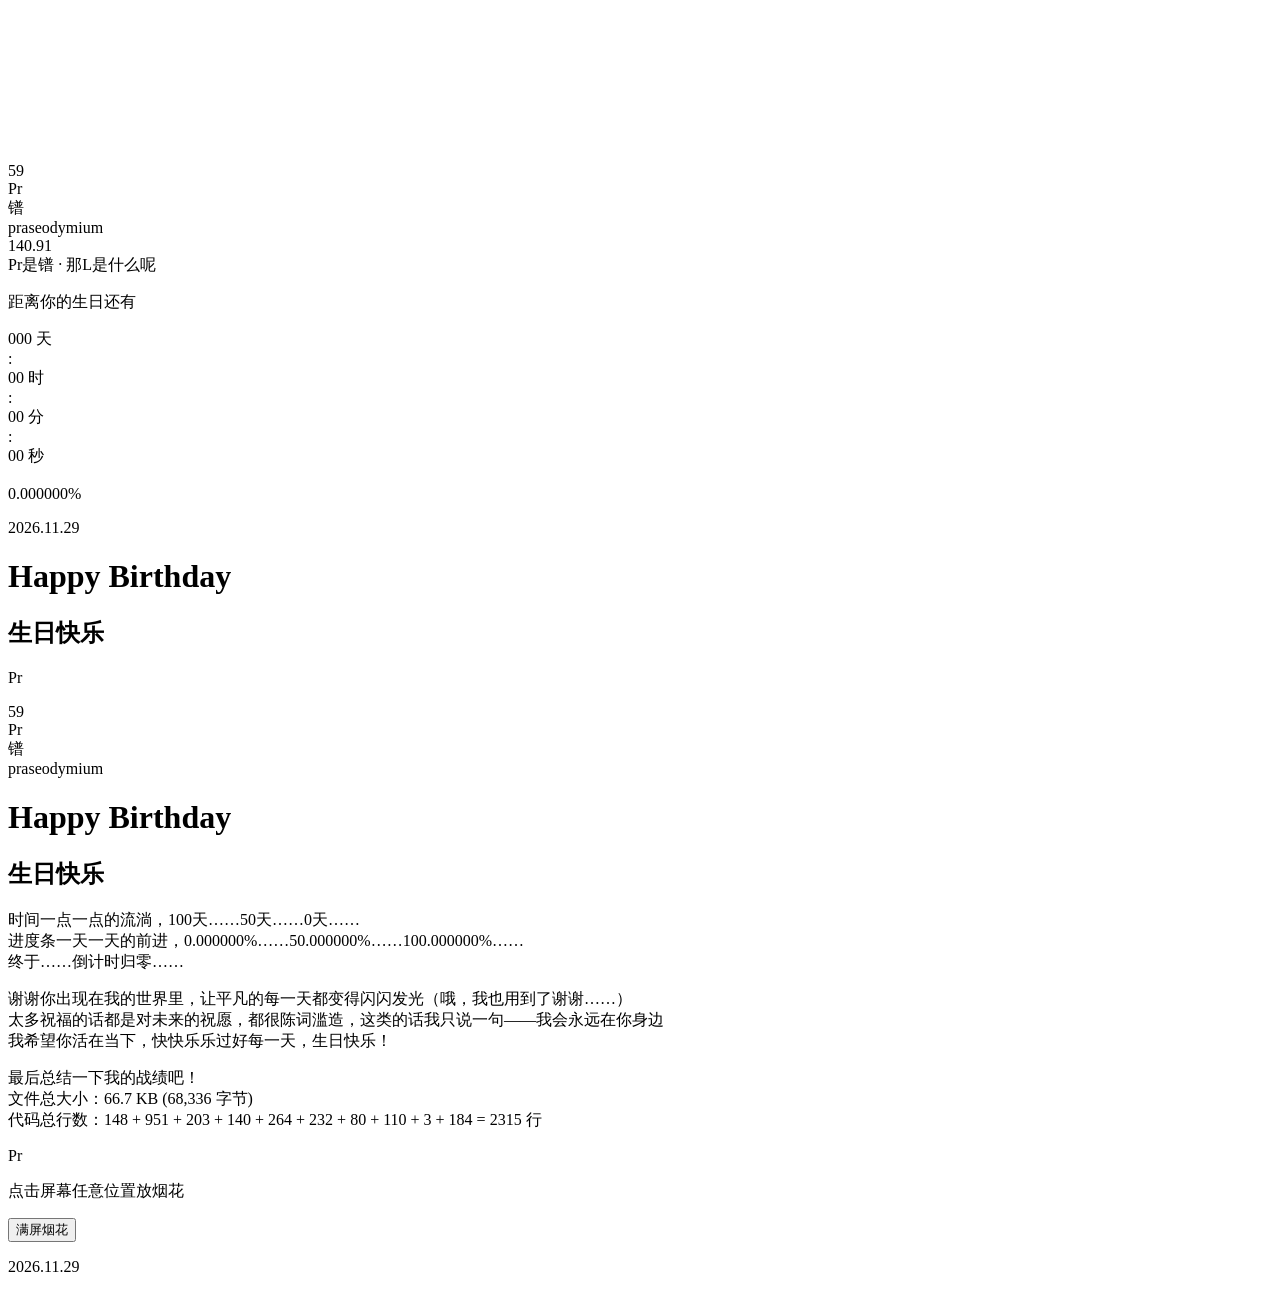
<file: index.html>
<!DOCTYPE html>
<html lang="zh-CN">
<head>
    <meta charset="UTF-8">
    <meta name="viewport" content="width=device-width, initial-scale=1.0, maximum-scale=1.0, user-scalable=no">
    <meta name="theme-color" content="#020d1a">
    <title>For You · 2026.11.29</title>
    <link rel="stylesheet" href="https://livefile.xesimg.com/programme/python_assets/a4398fdd798053fbd4258f93fb55d305.css">
    <!--<link rel="stylesheet" href="./css/style.css">-->
</head>
<body>
    <!-- 双 Canvas 分层 -->
    <canvas id="canvas-bg" aria-hidden="true"></canvas>
    <canvas id="canvas-fx" aria-hidden="true"></canvas>

    <!-- 星空层（由 stars.js 注入 box-shadow） -->
    <div class="stars-layer" aria-hidden="true">
        <div class="stars-small"></div>
        <div class="stars-medium"></div>
        <div class="stars-large"></div>
    </div>

    <!-- 星云亮度覆盖层（Phase 2 提亮用） -->
    <div class="nebula-overlay" aria-hidden="true"></div>

    <!-- ============ Phase 1: 倒计时 ============ -->
    <div id="phase-countdown" class="phase active" role="region" aria-label="生日倒计时">
        <div class="countdown-container">
            <div class="countdown-main">
                <!-- Pr 镨 元素卡片（周期表风格） -->
                <div class="element-card" aria-label="元素 镨 praseodymium">
                    <div class="element-number">59</div>
                    <div class="element-symbol">Pr</div>
                    <div class="element-cn">镨</div>
                    <div class="element-en">praseodymium</div>
                    <div class="element-weight">140.91</div>
                    <div class="element-hint">Pr是镨 · 那L是什么呢</div>
                </div>

                <div class="countdown-timer-wrap">
                    <p class="countdown-label">距离你的生日还有</p>
                    <div class="countdown-timer">
                        <div class="time-block">
                            <span id="cd-days" class="time-number">000</span>
                            <span class="time-unit">天</span>
                        </div>
                        <div class="time-separator">:</div>
                        <div class="time-block">
                            <span id="cd-hours" class="time-number">00</span>
                            <span class="time-unit">时</span>
                        </div>
                        <div class="time-separator">:</div>
                        <div class="time-block">
                            <span id="cd-minutes" class="time-number">00</span>
                            <span class="time-unit">分</span>
                        </div>
                        <div class="time-separator">:</div>
                        <div class="time-block">
                            <span id="cd-seconds" class="time-number">00</span>
                            <span class="time-unit">秒</span>
                        </div>
                    </div>
                </div>
            </div>
            
            <br>

            <!-- 进度条 -->
            <div class="progress-wrap">
                <div class="progress-text">
                    <span id="progress-value" class="progress-number">0.000000%</span>
                </div>
                <div class="progress-bar">
                    <div class="progress-fill" id="progress-fill" style="width:0%"></div>
                    <div class="progress-shimmer"></div>
                </div>
            </div>
            
            <!-- 语录框 -->
            <div class="quote-box" id="quote-box">
                <div class="quote-body" id="quote-body"></div>
                <div class="quote-author" id="quote-author"></div>
            </div>
            
            <p class="countdown-date">2026.11.29</p>
        </div>
    </div>

    <!-- ============ Phase 2: 揭晓过渡 ============ -->
    <div id="phase-reveal" class="phase" role="region" aria-label="生日揭晓">
        <div class="reveal-content">
            <h1 class="reveal-title-en">Happy Birthday</h1>
            <h2 class="reveal-title-cn">生日快乐</h2>
            <p class="reveal-always">Pr</p>
        </div>
    </div>

    <!-- ============ Phase 3: 庆祝页面 ============ -->
    <div id="phase-celebration" class="phase" role="region" aria-label="生日祝福">
        <header class="celebration-header">
            <div class="element-card element-card-small">
                <div class="element-number">59</div>
                <div class="element-symbol">Pr</div>
                <div class="element-cn">镨</div>
                <div class="element-en">praseodymium</div>
            </div>
            <h1 class="celeb-title-en">Happy Birthday</h1>
            <h2 class="celeb-title-cn">生日快乐</h2>
        </header>

        <section class="blessings-container">
            <div class="glass-card">
                <p class="blessing-text">
                    时间一点一点的流淌，100天……50天……0天……<br>
                    进度条一天一天的前进，0.000000%……50.000000%……100.000000%……<br>
                    终于……倒计时归零……
                </p>
                <p class="blessing-text">
                    谢谢你出现在我的世界里，让平凡的每一天都变得闪闪发光（哦，我也用到了谢谢……）<br>
                    太多祝福的话都是对未来的祝愿，都很陈词滥造，这类的话我只说一句——我会永远在你身边<br>
                    我希望你活在当下，快快乐乐过好每一天，生日快乐！
                </p>
                <p class="blessing-text">
                    最后总结一下我的战绩吧！<br>
                    文件总大小：66.7 KB (68,336 字节)<br>
                    代码总行数：148 + 951 + 203 + 140 + 264 + 232 + 80 + 110 + 3 + 184 = 2315 行
                </p>
                <p class="blessing-always">Pr</p>
            </div>
        </section>

        <footer class="celebration-footer">
            <p class="footer-hint">点击屏幕任意位置放烟花</p>
            <button class="firework-btn" id="btn-firework-all">满屏烟花</button>
            <p class="footer-date">2026.11.29</p>
        </footer>
    </div>

    <!-- 脚本（顺序加载） -->
    <!--<script src="./js/stars.js"></script>-->
    <script src="https://livefile.xesimg.com/programme/python_assets/a31f0f8c87fd7bcf8e3adad184e85cf9.js"></script>
    <!--<script src="./js/particles.js"></script>-->
    <script src="https://livefile.xesimg.com/programme/python_assets/887e46349e81cb7c73d03cca65c4d725.js"></script>
    <!--<script src="./js/canvas.js"></script>-->
    <script src="https://livefile.xesimg.com/programme/python_assets/77d5ca9db7e9820c07c0ea11592f7150.js"></script>
    <!--<script src="./js/transition.js"></script>-->
    <script src="https://livefile.xesimg.com/programme/python_assets/8602b6cd68897656fbe47c2b2d0e9a4e.js"></script>
    <!--<script src="./js/quotes.js"></script>-->
    <script src="https://livefile.xesimg.com/programme/python_assets/23ca7b12f908cb494a9e7a742dbf1f92.js"></script>
    <!--<script src="./js/main.js"></script>-->
    <script src="https://livefile.xesimg.com/programme/python_assets/c03423123c655995732a49cc95760348.js"></script>
</body>
</html>
</file>
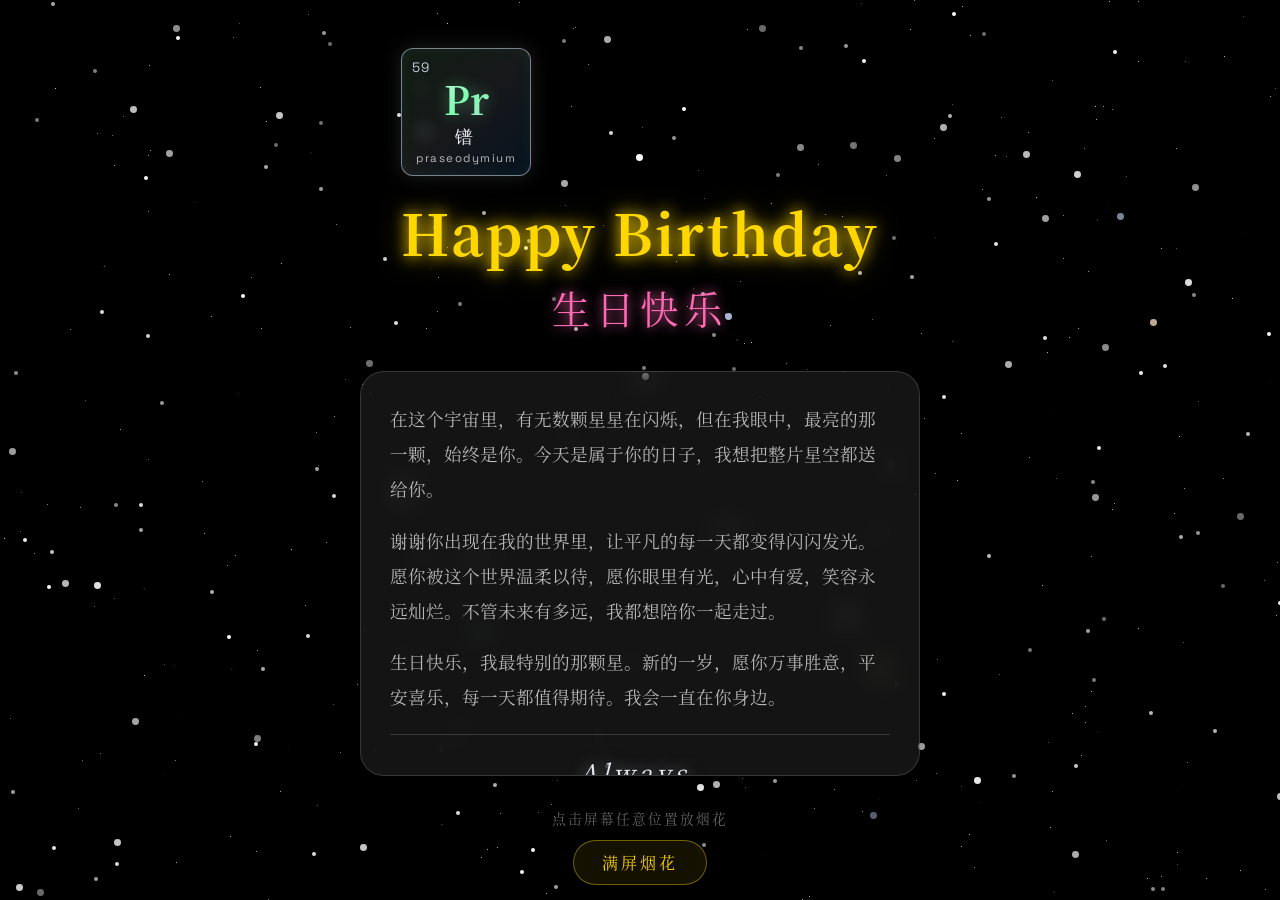
<file: birthday/index.html>
<!DOCTYPE html>
<html lang="zh-CN">
<head>
    <meta charset="UTF-8">
    <meta name="viewport" content="width=device-width, initial-scale=1.0, maximum-scale=1.0, user-scalable=no">
    <meta name="theme-color" content="#020d1a">
    <title>For You · 2026.11.29</title>
    <link rel="stylesheet" href="css/style.css">
</head>
<body>
    <!-- 双 Canvas 分层 -->
    <canvas id="canvas-bg" aria-hidden="true"></canvas>
    <canvas id="canvas-fx" aria-hidden="true"></canvas>

    <!-- 星空层（由 stars.js 注入 box-shadow） -->
    <div class="stars-layer" aria-hidden="true">
        <div class="stars-small"></div>
        <div class="stars-medium"></div>
        <div class="stars-large"></div>
    </div>

    <!-- 星云亮度覆盖层（Phase 2 提亮用） -->
    <div class="nebula-overlay" aria-hidden="true"></div>

    <!-- ============ Phase 1: 倒计时 ============ -->
    <div id="phase-countdown" class="phase active" role="region" aria-label="生日倒计时">
        <div class="countdown-container">
            <!-- Pr 镨 元素卡片（周期表风格） -->
            <div class="element-card" aria-label="元素 镨 praseodymium">
                <div class="element-number">59</div>
                <div class="element-symbol">Pr</div>
                <div class="element-cn">镨</div>
                <div class="element-en">praseodymium</div>
                <div class="element-weight">140.91</div>
                <div class="element-hint">绿色的盐 · 恰如你的眼眸</div>
            </div>

            <p class="countdown-label">距离你的生日还有</p>
            <div class="countdown-timer">
                <div class="time-block">
                    <span id="cd-days" class="time-number">000</span>
                    <span class="time-unit">天</span>
                </div>
                <div class="time-separator">:</div>
                <div class="time-block">
                    <span id="cd-hours" class="time-number">00</span>
                    <span class="time-unit">时</span>
                </div>
                <div class="time-separator">:</div>
                <div class="time-block">
                    <span id="cd-minutes" class="time-number">00</span>
                    <span class="time-unit">分</span>
                </div>
                <div class="time-separator">:</div>
                <div class="time-block">
                    <span id="cd-seconds" class="time-number">00</span>
                    <span class="time-unit">秒</span>
                </div>
            </div>
            <p class="countdown-date">2026.11.29</p>

            <!-- 银色牝鹿守护神（斯内普的守护神） -->
            <div class="patronus-wrap" aria-hidden="true">
                <img class="patronus-doe" src="assets/patronus-doe.jpeg" alt="银色牝鹿守护神">
                <p class="patronus-label">守护神 · 牝鹿</p>
            </div>

            <p class="snape-quote">"After all this time?" &mdash; "Always."</p>
        </div>
    </div>

    <!-- ============ Phase 2: 揭晓过渡 ============ -->
    <div id="phase-reveal" class="phase" role="region" aria-label="生日揭晓">
        <div class="reveal-content">
            <h1 class="reveal-title-en">Happy Birthday</h1>
            <h2 class="reveal-title-cn">生日快乐</h2>
            <p class="reveal-always">Always.</p>
        </div>
    </div>

    <!-- ============ Phase 3: 庆祝页面 ============ -->
    <div id="phase-celebration" class="phase" role="region" aria-label="生日祝福">
        <header class="celebration-header">
            <div class="element-card element-card-small">
                <div class="element-number">59</div>
                <div class="element-symbol">Pr</div>
                <div class="element-cn">镨</div>
                <div class="element-en">praseodymium</div>
            </div>
            <h1 class="celeb-title-en">Happy Birthday</h1>
            <h2 class="celeb-title-cn">生日快乐</h2>
        </header>

        <section class="blessings-container">
            <div class="glass-card">
                <p class="blessing-text">
                    在这个宇宙里，有无数颗星星在闪烁，但在我眼中，最亮的那一颗，始终是你。今天是属于你的日子，我想把整片星空都送给你。
                </p>
                <p class="blessing-text">
                    谢谢你出现在我的世界里，让平凡的每一天都变得闪闪发光。愿你被这个世界温柔以待，愿你眼里有光，心中有爱，笑容永远灿烂。不管未来有多远，我都想陪你一起走过。
                </p>
                <p class="blessing-text">
                    生日快乐，我最特别的那颗星。新的一岁，愿你万事胜意，平安喜乐，每一天都值得期待。我会一直在你身边。
                </p>
                <p class="blessing-always">Always.</p>
            </div>
        </section>

        <footer class="celebration-footer">
            <p class="footer-hint">点击屏幕任意位置放烟花</p>
            <button class="firework-btn" id="btn-firework-all">满屏烟花</button>
            <p class="footer-date">2026.11.29</p>
        </footer>
    </div>

    <!-- 脚本（顺序加载） -->
    <script src="js/stars.js"></script>
    <script src="js/particles.js"></script>
    <script src="js/canvas.js"></script>
    <script src="js/transition.js"></script>
    <script src="js/main.js"></script>
</body>
</html>
</file>
<file: css/style.css>
/* ====================================================
   星空主题生日网站 - 完整样式
   融合 Pr 镨元素 + 斯内普守护神 + 星空梦幻
   ==================================================== */

/* === 重置 === */
*, *::before, *::after {
    margin: 0;
    padding: 0;
    box-sizing: border-box;
}

html, body {
    width: 100%;
    height: 100%;
    overflow: hidden;
    background: #000;
}

/* === 字体（本地 woff2，回退系统字体） === */
@font-face {
    font-family: 'Space Grotesk';
    /*src: url('../fonts/SpaceGrotesk-Regular.woff2') format('woff2');*/
    src: url('https://livefile.xesimg.com/programme/python_assets/e597e7eaee5120a3107bffcddbea9e05.woff2') format('woff2');
    font-weight: 400;
    font-display: swap;
}

@font-face {
    font-family: 'Space Grotesk';
    /*src: url('../fonts/SpaceGrotesk-Bold.woff2') format('woff2');*/
    src: url('https://livefile.xesimg.com/programme/python_assets/514360ed1b78e71aabe58ecd08f36706.woff2') format('woff2');
    font-weight: 700;
    font-display: swap;
}

@font-face {
    font-family: 'Noto Serif SC';
    /*src: url('../fonts/NotoSerifSC-Regular.woff2') format('woff2');*/
    src: url('https://livefile.xesimg.com/programme/python_assets/f29157434cbf83f5c2a75bf37bd76e02.woff2') format('woff2');
    font-weight: 400;
    font-display: swap;
}

@font-face {
    font-family: 'Noto Serif SC';
    /*src: url('../fonts/NotoSerifSC-Bold.woff2') format('woff2');*/
    src: url('https://livefile.xesimg.com/programme/python_assets/9d9059651c4825ddf976a255603a7297.woff2') format('woff2');
    font-weight: 700;
    font-display: swap;
}

/* === 设计令牌 === */
:root {
    /* 背景色 */
    --bg-deep:        #020d1a;
    --bg-mid:         #0a1a2c;
    --bg-black:       #000000;

    /* 星云色 */
    --nebula-purple:  rgba(100, 50, 255, 0.20);
    --nebula-pink:    rgba(255, 100, 200, 0.10);
    --nebula-blue:    rgba(0, 150, 255, 0.12);

    /* 强调色 */
    --accent-gold:    #ffd700;
    --accent-rose:    #ff69b4;
    --accent-sky:     #87ceeb;

    /* 斯内普 / 镨主题色：银 + 绿 */
    --silver:         #c0c8d8;
    --silver-light:   #e8e8f0;
    --silver-glow:    rgba(192, 200, 216, 0.6);
    --pr-green:       #5a9a6a;
    --pr-green-bright:#7dffb0;
    --pr-green-glow:  rgba(125, 255, 176, 0.4);
    --slytherin:      #1a472a;

    /* 文字色 */
    --text-primary:   rgba(255, 255, 255, 0.95);
    --text-secondary: rgba(255, 255, 255, 0.70);
    --text-muted:     rgba(255, 255, 255, 0.40);

    /* 字体 */
    --font-display:   'Noto Serif SC', 'PingFang SC', 'Microsoft YaHei', serif;
    --font-body-cn:   'Noto Serif SC', 'PingFang SC', 'Microsoft YaHei', serif;
    --font-number:    'Space Grotesk', 'Segoe UI', system-ui, sans-serif;

    /* Glassmorphism */
    --glass-bg:       rgba(255, 255, 255, 0.08);
    --glass-border:   rgba(255, 255, 255, 0.15);
    --glass-blur:     12px;
    --glass-radius:   16px;

    /* 倒计时数字大小 */
    --countdown-size: clamp(2.5rem, 10vw, 5.5rem);
}

/* === 星空背景（多层径向渐变） === */
body::before {
    content: '';
    position: fixed;
    inset: 0;
    z-index: 0;
    background:
        radial-gradient(ellipse at 20% 50%, var(--nebula-purple) 0%, transparent 50%),
        radial-gradient(ellipse at 80% 20%, var(--nebula-pink) 0%, transparent 40%),
        radial-gradient(ellipse at 50% 80%, var(--nebula-blue) 0%, transparent 45%),
        linear-gradient(to bottom, var(--bg-deep) 0%, var(--bg-mid) 50%, var(--bg-black) 100%);
    pointer-events: none;
}

/* === Canvas 层 === */
#canvas-bg, #canvas-fx {
    position: fixed;
    inset: 0;
    width: 100%;
    height: 100%;
    pointer-events: none;
}

#canvas-bg { z-index: 1; }
#canvas-fx { z-index: 2; }

/* === 星星层 === */
.stars-layer {
    position: fixed;
    inset: 0;
    z-index: 1;
    pointer-events: none;
    overflow: hidden;
}

.stars-small, .stars-medium, .stars-large {
    position: absolute;
    width: 1px;
    height: 1px;
    border-radius: 50%;
    background: transparent;
    /* box-shadow 由 stars.js 注入 */
}

@keyframes twinkle {
    0%, 100% { opacity: 0.3; }
    50%      { opacity: 1; }
}

.stars-small  { animation: twinkle 4s ease-in-out infinite; }
.stars-medium { animation: twinkle 3s ease-in-out infinite; animation-delay: -1.5s; }
.stars-large  { animation: twinkle 2.5s ease-in-out infinite; animation-delay: -0.8s; }

/* Phase 2 加速闪烁 */
.twinkle-fast .stars-small  { animation-duration: 0.8s; }
.twinkle-fast .stars-medium { animation-duration: 0.6s; }
.twinkle-fast .stars-large  { animation-duration: 0.5s; }

/* === 星云覆盖层（Phase 2 提亮） === */
.nebula-overlay {
    position: fixed;
    inset: 0;
    z-index: 1;
    pointer-events: none;
    opacity: 0;
    background:
        radial-gradient(ellipse at 50% 50%, var(--nebula-purple) 0%, transparent 60%),
        radial-gradient(ellipse at 30% 70%, var(--pr-green-glow) 0%, transparent 40%);
    transition: opacity 1.5s ease;
}

.nebula-overlay.brighten { opacity: 0.8; }

/* === Phase 容器通用 === */
.phase {
    position: fixed;
    inset: 0;
    z-index: 3;
    display: flex;
    flex-direction: column;
    align-items: center;
    justify-content: center;
    padding: clamp(1rem, 4vw, 2rem);
    opacity: 0;
    visibility: hidden;
    transition: opacity 0.6s ease, transform 0.6s ease;
    overflow-y: auto;
    -webkit-overflow-scrolling: touch;
}

.phase.active {
    opacity: 1;
    visibility: visible;
}

.phase.fade-out {
    opacity: 0;
    transform: scale(0.8);
    visibility: hidden;
}

/* ====================================================
   Pr 镨 元素卡片（周期表风格）
   ==================================================== */
.element-card {
    position: relative;
    width: clamp(140px, 38vw, 200px);
    background: linear-gradient(135deg,
        rgba(90, 154, 106, 0.18) 0%,
        rgba(192, 200, 216, 0.12) 50%,
        rgba(10, 26, 44, 0.7) 100%);
    border: 1.5px solid var(--silver-glow);
    border-radius: 12px;
    padding: clamp(10px, 2.5vw, 16px);
    margin-bottom: clamp(1.5rem, 4vw, 2.5rem);
    text-align: center;
    backdrop-filter: blur(8px);
    -webkit-backdrop-filter: blur(8px);
    box-shadow:
        0 0 20px rgba(192, 200, 216, 0.15),
        inset 0 0 15px rgba(125, 255, 176, 0.05);
    animation: element-breathe 4s ease-in-out infinite;
}

@keyframes element-breathe {
    0%, 100% {
        box-shadow: 0 0 20px rgba(192, 200, 216, 0.15), inset 0 0 15px rgba(125, 255, 176, 0.05);
    }
    50% {
        box-shadow: 0 0 35px rgba(125, 255, 176, 0.3), inset 0 0 20px rgba(125, 255, 176, 0.1);
    }
}

.element-card .element-number {
    font-family: var(--font-number);
    font-size: clamp(0.7rem, 2vw, 0.85rem);
    color: var(--silver);
    text-align: left;
    letter-spacing: 1px;
}

.element-card .element-symbol {
    font-family: var(--font-display);
    font-size: clamp(2.5rem, 9vw, 3.5rem);
    font-weight: 700;
    line-height: 1.1;
    background: linear-gradient(135deg, var(--silver-light), var(--pr-green-bright), var(--silver));
    -webkit-background-clip: text;
    -webkit-text-fill-color: transparent;
    background-clip: text;
    filter: drop-shadow(0 0 8px var(--pr-green-glow));
    margin: 2px 0;
}

.element-card .element-cn {
    font-family: var(--font-body-cn);
    font-size: clamp(0.95rem, 3vw, 1.15rem);
    color: var(--silver-light);
    letter-spacing: 4px;
}

.element-card .element-en {
    font-family: var(--font-number);
    font-size: clamp(0.6rem, 1.8vw, 0.72rem);
    color: var(--text-secondary);
    text-transform: lowercase;
    letter-spacing: 1.5px;
    margin-top: 2px;
}

.element-card .element-weight {
    font-family: var(--font-number);
    font-size: clamp(0.6rem, 1.8vw, 0.72rem);
    color: var(--text-muted);
    margin-top: 4px;
}

.element-card .element-hint {
    font-family: var(--font-body-cn);
    font-size: clamp(0.65rem, 2vw, 0.78rem);
    color: var(--pr-green-bright);
    margin-top: 8px;
    padding-top: 8px;
    border-top: 1px solid rgba(192, 200, 216, 0.2);
    letter-spacing: 1px;
    opacity: 0.85;
}

/* Phase 3 中的小卡片 */
.element-card-small {
    width: clamp(100px, 26vw, 130px);
    margin-bottom: 1rem;
    padding: 10px;
}

.element-card-small .element-symbol {
    font-size: clamp(1.8rem, 6vw, 2.4rem);
}

.element-card-small .element-hint {
    display: none;
}

/* ====================================================
   Phase 1: 倒计时
   ==================================================== */
.countdown-container {
    display: flex;
    flex-direction: column;
    align-items: center;
    width: 100%;
    max-width: 600px;
    max-height: 100%;
    gap: clamp(1.2rem, 3vh, 2rem);
    padding: clamp(1rem, 3vh, 2rem) 0;
    margin: auto 0;
    overflow-y: auto;
    -webkit-overflow-scrolling: touch;
}

#phase-countdown {
    justify-content: flex-start;
}

.countdown-container .quote-box,
.countdown-container .countdown-date {
    margin-top: 0;
}

.countdown-main {
    display: flex;
    flex-direction: column;
    align-items: center;
    gap: clamp(1rem, 3vh, 1.8rem);
}

.countdown-main .element-card {
    margin-bottom: 0;
}

.countdown-timer-wrap {
    display: flex;
    flex-direction: column;
    align-items: center;
}

.countdown-label {
    font-family: var(--font-body-cn);
    font-size: clamp(0.875rem, 3vw, 1.1rem);
    color: var(--text-secondary);
    letter-spacing: 6px;
    margin-bottom: clamp(1rem, 3vw, 1.8rem);
    text-align: center;
}

.countdown-timer {
    display: flex;
    align-items: flex-start;
    justify-content: center;
    gap: clamp(4px, 1.5vw, 12px);
    flex-wrap: nowrap;
}

.time-block {
    display: flex;
    flex-direction: column;
    align-items: center;
    min-width: clamp(48px, 16vw, 90px);
}

.time-number {
    font-family: var(--font-number);
    font-size: var(--countdown-size);
    font-weight: 700;
    line-height: 1;
    background: linear-gradient(135deg, var(--accent-gold) 0%, var(--accent-rose) 50%, var(--accent-sky) 100%);
    background-size: 200% 200%;
    -webkit-background-clip: text;
    -webkit-text-fill-color: transparent;
    background-clip: text;
    animation: gradient-flow 4s ease infinite;
    filter: drop-shadow(0 0 12px rgba(255, 215, 0, 0.4));
}

@keyframes gradient-flow {
    0%   { background-position: 0% 50%; }
    50%  { background-position: 100% 50%; }
    100% { background-position: 0% 50%; }
}

.time-unit {
    font-family: var(--font-body-cn);
    font-size: clamp(0.7rem, 2.2vw, 0.9rem);
    color: var(--text-muted);
    margin-top: 4px;
    letter-spacing: 2px;
}

.time-separator {
    font-family: var(--font-number);
    font-size: clamp(1.5rem, 5vw, 2.8rem);
    font-weight: 300;
    color: var(--text-muted);
    line-height: 1;
    align-self: center;
    margin-top: clamp(-6px, -1vw, -2px);
}

.countdown-date {
    font-family: var(--font-number);
    font-size: clamp(0.8rem, 2.5vw, 1rem);
    color: var(--text-muted);
    letter-spacing: 4px;
    margin-top: clamp(1.5rem, 4vw, 2.5rem);
}

/* ====================================================
   进度条
   ==================================================== */
.progress-wrap {
    width: 100%;
    max-width: 420px;
}

.progress-bar {
    position: relative;
    width: 100%;
    height: 10px;
    background: rgba(255, 255, 255, 0.06);
    border-radius: 5px;
    overflow: hidden;
    box-shadow: inset 0 1px 3px rgba(0, 0, 0, 0.3);
}

.progress-fill {
    position: absolute;
    left: 0;
    top: 0;
    height: 100%;
    background: linear-gradient(90deg, var(--pr-green), var(--pr-green-bright), var(--accent-sky));
    border-radius: 5px;
    transition: width 0.1s linear;
    box-shadow: 0 0 12px var(--pr-green-glow);
}

.progress-shimmer {
    position: absolute;
    top: 0;
    left: 0;
    width: 100%;
    height: 100%;
    background: linear-gradient(
        90deg,
        transparent 0%,
        rgba(255, 255, 255, 0.08) 30%,
        rgba(255, 255, 255, 0.25) 50%,
        rgba(255, 255, 255, 0.08) 70%,
        transparent 100%
    );
    animation: shimmer-sweep 2.2s ease-in-out infinite;
    pointer-events: none;
    border-radius: 5px;
}

@keyframes shimmer-sweep {
    0%   { transform: translateX(-100%); }
    100% { transform: translateX(100%); }
}

.progress-text {
    text-align: center;
    margin-bottom: 10px;
}

.progress-number {
    font-family: var(--font-number);
    font-size: clamp(0.75rem, 2.1vw, 0.9rem);
    color: var(--pr-green-bright);
    letter-spacing: 2px;
    text-shadow: 0 0 8px var(--pr-green-glow);
}

/* ====================================================
   语录框
   ==================================================== */
.quote-box {
    width: fit-content;
    max-width: min(520px, 90vw);
    min-width: clamp(200px, 40vw, 320px);
    background: linear-gradient(135deg,
        rgba(90, 154, 106, 0.10) 0%,
        rgba(192, 200, 216, 0.06) 50%,
        rgba(10, 26, 44, 0.6) 100%);
    border: 1px solid rgba(192, 200, 216, 0.25);
    border-radius: 14px;
    padding: clamp(14px, 3vw, 22px) clamp(18px, 4vw, 28px);
    backdrop-filter: blur(10px);
    -webkit-backdrop-filter: blur(10px);
    box-shadow:
        0 0 24px rgba(192, 200, 216, 0.12),
        inset 0 0 18px rgba(125, 255, 176, 0.04);
    animation: quote-breathe 5s ease-in-out infinite;
}

@keyframes quote-breathe {
    0%, 100% {
        box-shadow: 0 0 24px rgba(192, 200, 216, 0.12), inset 0 0 18px rgba(125, 255, 176, 0.04);
    }
    50% {
        box-shadow: 0 0 36px rgba(125, 255, 176, 0.2), inset 0 0 22px rgba(125, 255, 176, 0.08);
    }
}

.quote-body {
    font-family: var(--font-display);
    font-size: clamp(0.85rem, 2.4vw, 1.05rem);
    color: var(--silver-light);
    line-height: 1.85;
    white-space: pre-wrap;
    word-break: break-word;
    text-shadow: 0 0 6px rgba(192, 200, 216, 0.3);
    display: flex;
    flex-direction: column;
    align-items: center;
    justify-content: center;
}

.quote-author {
    font-family: var(--font-body-cn);
    font-size: clamp(0.72rem, 2vw, 0.85rem);
    color: var(--pr-green-bright);
    text-align: right;
    margin-top: 12px;
    letter-spacing: 2px;
    opacity: 0.85;
    text-shadow: 0 0 6px var(--pr-green-glow);
}

/* ====================================================
   Phase 2: 揭晓过渡
   ==================================================== */
.reveal-content {
    text-align: center;
}

.reveal-title-en {
    font-family: var(--font-display);
    font-size: clamp(2.2rem, 9vw, 5rem);
    font-weight: 700;
    color: var(--accent-gold);
    opacity: 0;
    transform: translateY(30px);
    text-shadow:
        0 0 20px var(--accent-gold),
        0 0 40px rgba(255, 215, 0, 0.5),
        0 0 60px rgba(255, 215, 0, 0.3);
    letter-spacing: 2px;
}

.reveal-title-en.animate-in {
    animation: title-rise 0.8s ease-out forwards;
}

.reveal-title-cn {
    font-family: var(--font-body-cn);
    font-size: clamp(1.6rem, 7vw, 3.5rem);
    font-weight: 400;
    color: var(--accent-rose);
    margin-top: 12px;
    opacity: 0;
    transform: translateY(20px);
    text-shadow:
        0 0 15px var(--accent-rose),
        0 0 30px rgba(255, 105, 180, 0.4);
    letter-spacing: 8px;
}

.reveal-title-cn.animate-in {
    animation: title-rise 0.6s ease-out 0.2s forwards;
}

.reveal-always {
    font-family: var(--font-display);
    font-style: italic;
    font-size: clamp(1rem, 4vw, 1.5rem);
    color: var(--silver-light);
    margin-top: 24px;
    opacity: 0;
    letter-spacing: 3px;
    text-shadow: 0 0 20px var(--silver-glow);
}

.reveal-always.animate-in {
    animation: title-rise 1s ease-out 0.5s forwards;
}

@keyframes title-rise {
    to {
        opacity: 1;
        transform: translateY(0);
    }
}

/* ====================================================
   Phase 3: 庆祝页面
   ==================================================== */
#phase-celebration {
    justify-content: flex-start;
    padding-top: clamp(2rem, 6vh, 3rem);
}

.celebration-header {
    text-align: center;
    margin-bottom: clamp(1.5rem, 4vh, 2.5rem);
}

.celeb-title-en {
    font-family: var(--font-display);
    font-size: clamp(1.8rem, 7vw, 3.5rem);
    font-weight: 700;
    color: var(--accent-gold);
    text-shadow:
        0 0 15px var(--accent-gold),
        0 0 30px rgba(255, 215, 0, 0.4);
    letter-spacing: 2px;
}

.celeb-title-cn {
    font-family: var(--font-body-cn);
    font-size: clamp(1.3rem, 5vw, 2.4rem);
    font-weight: 400;
    color: var(--accent-rose);
    margin-top: 8px;
    text-shadow: 0 0 12px var(--accent-rose);
    letter-spacing: 6px;
}

/* === Glassmorphism 祝福卡片 === */
.blessings-container {
    width: 100%;
    max-width: 480px;
    margin: 0 auto;
}

.glass-card {
    background: var(--glass-bg);
    backdrop-filter: blur(var(--glass-blur));
    -webkit-backdrop-filter: blur(var(--glass-blur));
    border: 1px solid var(--glass-border);
    border-radius: var(--glass-radius);
    padding: clamp(1.2rem, 4vw, 1.8rem);
    max-height: 45vh;
    overflow-y: auto;
    -webkit-overflow-scrolling: touch;
    box-shadow: 0 8px 32px rgba(0, 0, 0, 0.3);
}

@supports not (backdrop-filter: blur(1px)) {
    .glass-card {
        background: rgba(10, 26, 44, 0.85);
    }
}

.blessing-text {
    font-family: var(--font-body-cn);
    font-size: clamp(0.95rem, 3.2vw, 1.1rem);
    line-height: 2;
    color: var(--text-secondary);
    margin-bottom: 1rem;
    opacity: 0;
    animation: fade-in-up 0.8s ease forwards;
}

.blessing-text:nth-child(1) { animation-delay: 0.3s; }
.blessing-text:nth-child(2) { animation-delay: 0.9s; }
.blessing-text:nth-child(3) { animation-delay: 1.5s; }

.blessing-text:last-of-type {
    margin-bottom: 0;
}

@keyframes fade-in-up {
    from {
        opacity: 0;
        transform: translateY(15px);
    }
    to {
        opacity: 1;
        transform: translateY(0);
    }
}

.blessing-always {
    font-family: var(--font-display);
    font-style: italic;
    font-size: clamp(1.2rem, 4vw, 1.6rem);
    color: var(--silver-light);
    text-align: center;
    margin-top: 1.2rem;
    padding-top: 1.2rem;
    border-top: 1px solid rgba(192, 200, 216, 0.2);
    letter-spacing: 4px;
    text-shadow: 0 0 15px var(--silver-glow);
    opacity: 0;
    animation: fade-in-up 0.8s ease 2.1s forwards;
}

/* === 底部 === */
.celebration-footer {
    text-align: center;
    margin-top: auto;
    padding-top: clamp(1.5rem, 4vh, 2rem);
    padding-bottom: clamp(1rem, 3vh, 1.5rem);
}

.footer-hint {
    font-family: var(--font-body-cn);
    font-size: clamp(0.7rem, 2.2vw, 0.85rem);
    color: var(--text-muted);
    margin-bottom: 12px;
    letter-spacing: 2px;
}

.firework-btn {
    font-family: var(--font-body-cn);
    font-size: clamp(0.85rem, 2.8vw, 1rem);
    color: var(--accent-gold);
    background: rgba(255, 215, 0, 0.08);
    border: 1px solid rgba(255, 215, 0, 0.4);
    border-radius: 24px;
    padding: 10px 28px;
    cursor: pointer;
    letter-spacing: 3px;
    transition: all 0.3s ease;
    backdrop-filter: blur(8px);
    -webkit-backdrop-filter: blur(8px);
}

.firework-btn:hover, .firework-btn:active {
    background: rgba(255, 215, 0, 0.18);
    border-color: var(--accent-gold);
    box-shadow: 0 0 20px rgba(255, 215, 0, 0.4);
    transform: scale(1.05);
}

.firework-btn:focus-visible {
    outline: 2px solid var(--accent-gold);
    outline-offset: 4px;
}

.footer-date {
    font-family: var(--font-number);
    font-size: clamp(0.75rem, 2.3vw, 0.9rem);
    color: var(--text-muted);
    margin-top: 12px;
    letter-spacing: 4px;
}

/* ====================================================
   响应式
   ==================================================== */
@media (min-width: 768px) {
    :root {
        --glass-blur: 16px;
        --glass-radius: 24px;
    }
    .blessings-container { max-width: 520px; }
}

@media (min-width: 1024px) {
    .blessings-container { max-width: 560px; }
}

/* 横屏手机 */
@media (orientation: landscape) and (max-height: 500px) {
    :root {
        --countdown-size: clamp(1.8rem, 7vh, 3rem);
    }
    .countdown-timer { gap: 6px; }
    .countdown-label { margin-bottom: 0.8rem; }
    .quote-box { max-width: min(400px, 80vw); padding: 10px 14px; }
    .quote-body { font-size: clamp(0.65rem, 2.4vw, 0.75rem); }
    #phase-celebration {
        padding-top: 1rem;
    }
    .glass-card {
        max-height: 55vh;
    }
}

/* ====================================================
   竖屏 Pad 适配（约 1200×2000 竖屏）
   ==================================================== */
@media (min-width: 768px) and (orientation: portrait) {
    :root {
        --countdown-size: clamp(3.5rem, 10vw, 5.5rem);
    }

    .countdown-container {
        max-width: 720px;
        gap: clamp(1.5rem, 3vh, 2.5rem);
        padding: clamp(1.5rem, 3vh, 2.5rem) 0;
    }

    .element-card {
        width: clamp(180px, 35vw, 260px);
        padding: clamp(14px, 2.5vw, 20px);
    }

    .element-card .element-symbol {
        font-size: clamp(3rem, 9vw, 4.5rem);
    }

    .countdown-label {
        font-size: clamp(1rem, 3vw, 1.25rem);
    }

    .progress-wrap {
        max-width: 520px;
    }

    .quote-box {
        max-width: min(560px, 80vw);
        min-width: clamp(260px, 40vw, 380px);
        padding: clamp(18px, 3vw, 26px) clamp(22px, 4vw, 32px);
    }

    .quote-body {
        font-size: clamp(0.95rem, 2.8vw, 1.15rem);
    }

    .countdown-date {
        font-size: clamp(0.9rem, 2.5vw, 1.05rem);
    }
}

/* ====================================================
   大屏横屏 Pad 适配（约 2000×1200 横屏）
   ==================================================== */
@media (min-width: 1600px) and (orientation: landscape) {
    :root {
        --countdown-size: clamp(4rem, 7vw, 6.5rem);
    }

    .phase {
        padding: clamp(1.5rem, 4vh, 3rem);
    }

    .countdown-container {
        max-width: 1100px;
        gap: clamp(1.5rem, 3.5vh, 2.5rem);
        padding: clamp(1.5rem, 4vh, 3rem) 0;
    }

    .countdown-main {
        flex-direction: row;
        align-items: center;
        justify-content: center;
        gap: clamp(2rem, 5vw, 5rem);
        width: 100%;
    }

    .element-card {
        width: clamp(180px, 18vw, 260px);
        margin-bottom: 0;
        padding: clamp(14px, 1.8vw, 24px);
        border-radius: 16px;
    }

    .element-card .element-symbol {
        font-size: clamp(3rem, 6vw, 5rem);
    }

    .element-card .element-cn {
        font-size: clamp(1.1rem, 2.4vw, 1.5rem);
    }

    .element-card .element-hint {
        font-size: clamp(0.75rem, 1.4vw, 0.9rem);
    }

    .countdown-label {
        font-size: clamp(1rem, 2vw, 1.35rem);
        margin-bottom: clamp(1rem, 2.5vh, 1.5rem);
    }

    .countdown-timer {
        gap: clamp(8px, 1.2vw, 16px);
    }

    .time-block {
        min-width: clamp(80px, 10vw, 130px);
    }

    .time-unit {
        font-size: clamp(0.8rem, 1.6vw, 1rem);
    }

    .time-separator {
        font-size: clamp(2rem, 4vw, 3.5rem);
    }

    .progress-wrap {
        max-width: 720px;
    }

    .progress-bar {
        height: 12px;
        border-radius: 6px;
    }

    .progress-fill,
    .progress-shimmer {
        border-radius: 6px;
    }

    .progress-text {
        margin-bottom: 12px;
    }

    .progress-number {
        font-size: clamp(0.85rem, 1.6vw, 1rem);
    }

    .quote-box {
        max-width: min(640px, 60vw);
        min-width: clamp(280px, 28vw, 400px);
        padding: clamp(18px, 2vw, 28px) clamp(24px, 3vw, 36px);
        border-radius: 18px;
    }

    .quote-body {
        font-size: clamp(0.95rem, 1.8vw, 1.2rem);
    }

    .quote-author {
        font-size: clamp(0.8rem, 1.5vw, 0.95rem);
    }

    .countdown-date {
        font-size: clamp(0.95rem, 1.8vw, 1.15rem);
    }
}

/* === 无障碍：减弱动画 === */
@media (prefers-reduced-motion: reduce) {
    *, *::before, *::after {
        animation-duration: 0.01ms !important;
        animation-iteration-count: 1 !important;
        transition-duration: 0.01ms !important;
    }
}
</file>
<file: birthday/css/style.css>
/* ====================================================
   星空主题生日网站 - 完整样式
   融合 Pr 镨元素 + 斯内普守护神 + 星空梦幻
   ==================================================== */

/* === 重置 === */
*, *::before, *::after {
    margin: 0;
    padding: 0;
    box-sizing: border-box;
}

html, body {
    width: 100%;
    height: 100%;
    overflow: hidden;
    background: #000;
}

/* === 字体（本地 woff2，回退系统字体） === */
@font-face {
    font-family: 'Space Grotesk';
    src: url('../fonts/SpaceGrotesk-Regular.woff2') format('woff2');
    font-weight: 400;
    font-display: swap;
}

@font-face {
    font-family: 'Space Grotesk';
    src: url('../fonts/SpaceGrotesk-Bold.woff2') format('woff2');
    font-weight: 700;
    font-display: swap;
}

@font-face {
    font-family: 'Noto Serif SC';
    src: url('../fonts/NotoSerifSC-Regular.woff2') format('woff2');
    font-weight: 400;
    font-display: swap;
}

@font-face {
    font-family: 'Noto Serif SC';
    src: url('../fonts/NotoSerifSC-Bold.woff2') format('woff2');
    font-weight: 700;
    font-display: swap;
}

/* === 设计令牌 === */
:root {
    /* 背景色 */
    --bg-deep:        #020d1a;
    --bg-mid:         #0a1a2c;
    --bg-black:       #000000;

    /* 星云色 */
    --nebula-purple:  rgba(100, 50, 255, 0.20);
    --nebula-pink:    rgba(255, 100, 200, 0.10);
    --nebula-blue:    rgba(0, 150, 255, 0.12);

    /* 强调色 */
    --accent-gold:    #ffd700;
    --accent-rose:    #ff69b4;
    --accent-sky:     #87ceeb;

    /* 斯内普 / 镨主题色：银 + 绿 */
    --silver:         #c0c8d8;
    --silver-light:   #e8e8f0;
    --silver-glow:    rgba(192, 200, 216, 0.6);
    --pr-green:       #5a9a6a;
    --pr-green-bright:#7dffb0;
    --pr-green-glow:  rgba(125, 255, 176, 0.4);
    --slytherin:      #1a472a;

    /* 文字色 */
    --text-primary:   rgba(255, 255, 255, 0.95);
    --text-secondary: rgba(255, 255, 255, 0.70);
    --text-muted:     rgba(255, 255, 255, 0.40);

    /* 字体 */
    --font-display:   'Noto Serif SC', 'PingFang SC', 'Microsoft YaHei', serif;
    --font-body-cn:   'Noto Serif SC', 'PingFang SC', 'Microsoft YaHei', serif;
    --font-number:    'Space Grotesk', 'Segoe UI', system-ui, sans-serif;

    /* Glassmorphism */
    --glass-bg:       rgba(255, 255, 255, 0.08);
    --glass-border:   rgba(255, 255, 255, 0.15);
    --glass-blur:     12px;
    --glass-radius:   16px;

    /* 倒计时数字大小 */
    --countdown-size: clamp(2.5rem, 10vw, 5.5rem);
}

/* === 星空背景（多层径向渐变） === */
body::before {
    content: '';
    position: fixed;
    inset: 0;
    z-index: 0;
    background:
        radial-gradient(ellipse at 20% 50%, var(--nebula-purple) 0%, transparent 50%),
        radial-gradient(ellipse at 80% 20%, var(--nebula-pink) 0%, transparent 40%),
        radial-gradient(ellipse at 50% 80%, var(--nebula-blue) 0%, transparent 45%),
        linear-gradient(to bottom, var(--bg-deep) 0%, var(--bg-mid) 50%, var(--bg-black) 100%);
    pointer-events: none;
}

/* === Canvas 层 === */
#canvas-bg, #canvas-fx {
    position: fixed;
    inset: 0;
    width: 100%;
    height: 100%;
    pointer-events: none;
}

#canvas-bg { z-index: 1; }
#canvas-fx { z-index: 2; }

/* === 星星层 === */
.stars-layer {
    position: fixed;
    inset: 0;
    z-index: 1;
    pointer-events: none;
    overflow: hidden;
}

.stars-small, .stars-medium, .stars-large {
    position: absolute;
    width: 1px;
    height: 1px;
    border-radius: 50%;
    background: transparent;
    /* box-shadow 由 stars.js 注入 */
}

@keyframes twinkle {
    0%, 100% { opacity: 0.3; }
    50%      { opacity: 1; }
}

.stars-small  { animation: twinkle 4s ease-in-out infinite; }
.stars-medium { animation: twinkle 3s ease-in-out infinite; animation-delay: -1.5s; }
.stars-large  { animation: twinkle 2.5s ease-in-out infinite; animation-delay: -0.8s; }

/* Phase 2 加速闪烁 */
.twinkle-fast .stars-small  { animation-duration: 0.8s; }
.twinkle-fast .stars-medium { animation-duration: 0.6s; }
.twinkle-fast .stars-large  { animation-duration: 0.5s; }

/* === 星云覆盖层（Phase 2 提亮） === */
.nebula-overlay {
    position: fixed;
    inset: 0;
    z-index: 1;
    pointer-events: none;
    opacity: 0;
    background:
        radial-gradient(ellipse at 50% 50%, var(--nebula-purple) 0%, transparent 60%),
        radial-gradient(ellipse at 30% 70%, var(--pr-green-glow) 0%, transparent 40%);
    transition: opacity 1.5s ease;
}

.nebula-overlay.brighten { opacity: 0.8; }

/* === Phase 容器通用 === */
.phase {
    position: fixed;
    inset: 0;
    z-index: 3;
    display: flex;
    flex-direction: column;
    align-items: center;
    justify-content: center;
    padding: clamp(1rem, 4vw, 2rem);
    opacity: 0;
    visibility: hidden;
    transition: opacity 0.6s ease, transform 0.6s ease;
    overflow-y: auto;
    -webkit-overflow-scrolling: touch;
}

.phase.active {
    opacity: 1;
    visibility: visible;
}

.phase.fade-out {
    opacity: 0;
    transform: scale(0.8);
    visibility: hidden;
}

/* ====================================================
   Pr 镨 元素卡片（周期表风格）
   ==================================================== */
.element-card {
    position: relative;
    width: clamp(140px, 38vw, 200px);
    background: linear-gradient(135deg,
        rgba(90, 154, 106, 0.18) 0%,
        rgba(192, 200, 216, 0.12) 50%,
        rgba(10, 26, 44, 0.7) 100%);
    border: 1.5px solid var(--silver-glow);
    border-radius: 12px;
    padding: clamp(10px, 2.5vw, 16px);
    margin-bottom: clamp(1.5rem, 4vw, 2.5rem);
    text-align: center;
    backdrop-filter: blur(8px);
    -webkit-backdrop-filter: blur(8px);
    box-shadow:
        0 0 20px rgba(192, 200, 216, 0.15),
        inset 0 0 15px rgba(125, 255, 176, 0.05);
    animation: element-breathe 4s ease-in-out infinite;
}

@keyframes element-breathe {
    0%, 100% {
        box-shadow: 0 0 20px rgba(192, 200, 216, 0.15), inset 0 0 15px rgba(125, 255, 176, 0.05);
    }
    50% {
        box-shadow: 0 0 35px rgba(125, 255, 176, 0.3), inset 0 0 20px rgba(125, 255, 176, 0.1);
    }
}

.element-card .element-number {
    font-family: var(--font-number);
    font-size: clamp(0.7rem, 2vw, 0.85rem);
    color: var(--silver);
    text-align: left;
    letter-spacing: 1px;
}

.element-card .element-symbol {
    font-family: var(--font-display);
    font-size: clamp(2.5rem, 9vw, 3.5rem);
    font-weight: 700;
    line-height: 1.1;
    background: linear-gradient(135deg, var(--silver-light), var(--pr-green-bright), var(--silver));
    -webkit-background-clip: text;
    -webkit-text-fill-color: transparent;
    background-clip: text;
    filter: drop-shadow(0 0 8px var(--pr-green-glow));
    margin: 2px 0;
}

.element-card .element-cn {
    font-family: var(--font-body-cn);
    font-size: clamp(0.95rem, 3vw, 1.15rem);
    color: var(--silver-light);
    letter-spacing: 4px;
}

.element-card .element-en {
    font-family: var(--font-number);
    font-size: clamp(0.6rem, 1.8vw, 0.72rem);
    color: var(--text-secondary);
    text-transform: lowercase;
    letter-spacing: 1.5px;
    margin-top: 2px;
}

.element-card .element-weight {
    font-family: var(--font-number);
    font-size: clamp(0.6rem, 1.8vw, 0.72rem);
    color: var(--text-muted);
    margin-top: 4px;
}

.element-card .element-hint {
    font-family: var(--font-body-cn);
    font-size: clamp(0.65rem, 2vw, 0.78rem);
    color: var(--pr-green-bright);
    margin-top: 8px;
    padding-top: 8px;
    border-top: 1px solid rgba(192, 200, 216, 0.2);
    letter-spacing: 1px;
    opacity: 0.85;
}

/* Phase 3 中的小卡片 */
.element-card-small {
    width: clamp(100px, 26vw, 130px);
    margin-bottom: 1rem;
    padding: 10px;
}

.element-card-small .element-symbol {
    font-size: clamp(1.8rem, 6vw, 2.4rem);
}

.element-card-small .element-hint {
    display: none;
}

/* ====================================================
   Phase 1: 倒计时
   ==================================================== */
.countdown-container {
    display: flex;
    flex-direction: column;
    align-items: center;
    width: 100%;
    max-width: 600px;
}

.countdown-label {
    font-family: var(--font-body-cn);
    font-size: clamp(0.875rem, 3vw, 1.1rem);
    color: var(--text-secondary);
    letter-spacing: 6px;
    margin-bottom: clamp(1rem, 3vw, 1.8rem);
    text-align: center;
}

.countdown-timer {
    display: flex;
    align-items: flex-start;
    justify-content: center;
    gap: clamp(4px, 1.5vw, 12px);
    flex-wrap: nowrap;
}

.time-block {
    display: flex;
    flex-direction: column;
    align-items: center;
    min-width: clamp(48px, 16vw, 90px);
}

.time-number {
    font-family: var(--font-number);
    font-size: var(--countdown-size);
    font-weight: 700;
    line-height: 1;
    background: linear-gradient(135deg, var(--accent-gold) 0%, var(--accent-rose) 50%, var(--accent-sky) 100%);
    background-size: 200% 200%;
    -webkit-background-clip: text;
    -webkit-text-fill-color: transparent;
    background-clip: text;
    animation: gradient-flow 4s ease infinite;
    filter: drop-shadow(0 0 12px rgba(255, 215, 0, 0.4));
}

@keyframes gradient-flow {
    0%   { background-position: 0% 50%; }
    50%  { background-position: 100% 50%; }
    100% { background-position: 0% 50%; }
}

.time-unit {
    font-family: var(--font-body-cn);
    font-size: clamp(0.7rem, 2.2vw, 0.9rem);
    color: var(--text-muted);
    margin-top: 4px;
    letter-spacing: 2px;
}

.time-separator {
    font-family: var(--font-number);
    font-size: clamp(1.5rem, 5vw, 2.8rem);
    font-weight: 300;
    color: var(--text-muted);
    line-height: 1;
    align-self: center;
    margin-top: clamp(-6px, -1vw, -2px);
}

.countdown-date {
    font-family: var(--font-number);
    font-size: clamp(0.8rem, 2.5vw, 1rem);
    color: var(--text-muted);
    letter-spacing: 4px;
    margin-top: clamp(1.5rem, 4vw, 2.5rem);
}

/* ====================================================
   银色牝鹿守护神（斯内普的守护神）
   ==================================================== */
.patronus-wrap {
    margin-top: clamp(2rem, 6vw, 3rem);
    display: flex;
    flex-direction: column;
    align-items: center;
    opacity: 1;
}

.patronus-doe {
    width: clamp(140px, 36vw, 220px);
    height: auto;
    border-radius: 12px;
    filter: brightness(0.9) drop-shadow(0 0 22px var(--silver-glow)) drop-shadow(0 0 12px rgba(125, 255, 176, 0.3));
    animation: patronus-float 6s ease-in-out infinite;
    /* 让图片融入深色背景 */
    mix-blend-mode: screen;
    opacity: 1;
}

@keyframes patronus-float {
    0%, 100% { transform: translateY(0) scale(1); opacity: 0.95; }
    50%      { transform: translateY(-8px) scale(1.03); opacity: 1; }
}

.patronus-label {
    font-family: var(--font-body-cn);
    font-size: clamp(0.7rem, 2vw, 0.85rem);
    color: var(--silver);
    letter-spacing: 3px;
    margin-top: 8px;
    opacity: 0.8;
}

/* === 斯内普名言 === */
.snape-quote {
    font-family: var(--font-display);
    font-size: clamp(0.75rem, 2.4vw, 0.95rem);
    color: var(--silver-light);
    font-style: italic;
    margin-top: clamp(1.5rem, 4vw, 2rem);
    text-align: center;
    letter-spacing: 1px;
    opacity: 0.75;
    line-height: 1.6;
}

/* ====================================================
   Phase 2: 揭晓过渡
   ==================================================== */
.reveal-content {
    text-align: center;
}

.reveal-title-en {
    font-family: var(--font-display);
    font-size: clamp(2.2rem, 9vw, 5rem);
    font-weight: 700;
    color: var(--accent-gold);
    opacity: 0;
    transform: translateY(30px);
    text-shadow:
        0 0 20px var(--accent-gold),
        0 0 40px rgba(255, 215, 0, 0.5),
        0 0 60px rgba(255, 215, 0, 0.3);
    letter-spacing: 2px;
}

.reveal-title-en.animate-in {
    animation: title-rise 0.8s ease-out forwards;
}

.reveal-title-cn {
    font-family: var(--font-body-cn);
    font-size: clamp(1.6rem, 7vw, 3.5rem);
    font-weight: 400;
    color: var(--accent-rose);
    margin-top: 12px;
    opacity: 0;
    transform: translateY(20px);
    text-shadow:
        0 0 15px var(--accent-rose),
        0 0 30px rgba(255, 105, 180, 0.4);
    letter-spacing: 8px;
}

.reveal-title-cn.animate-in {
    animation: title-rise 0.6s ease-out 0.2s forwards;
}

.reveal-always {
    font-family: var(--font-display);
    font-style: italic;
    font-size: clamp(1rem, 4vw, 1.5rem);
    color: var(--silver-light);
    margin-top: 24px;
    opacity: 0;
    letter-spacing: 3px;
    text-shadow: 0 0 20px var(--silver-glow);
}

.reveal-always.animate-in {
    animation: title-rise 1s ease-out 0.5s forwards;
}

@keyframes title-rise {
    to {
        opacity: 1;
        transform: translateY(0);
    }
}

/* ====================================================
   Phase 3: 庆祝页面
   ==================================================== */
#phase-celebration {
    justify-content: flex-start;
    padding-top: clamp(2rem, 6vh, 3rem);
}

.celebration-header {
    text-align: center;
    margin-bottom: clamp(1.5rem, 4vh, 2.5rem);
}

.celeb-title-en {
    font-family: var(--font-display);
    font-size: clamp(1.8rem, 7vw, 3.5rem);
    font-weight: 700;
    color: var(--accent-gold);
    text-shadow:
        0 0 15px var(--accent-gold),
        0 0 30px rgba(255, 215, 0, 0.4);
    letter-spacing: 2px;
}

.celeb-title-cn {
    font-family: var(--font-body-cn);
    font-size: clamp(1.3rem, 5vw, 2.4rem);
    font-weight: 400;
    color: var(--accent-rose);
    margin-top: 8px;
    text-shadow: 0 0 12px var(--accent-rose);
    letter-spacing: 6px;
}

/* === Glassmorphism 祝福卡片 === */
.blessings-container {
    width: 100%;
    max-width: 480px;
    margin: 0 auto;
}

.glass-card {
    background: var(--glass-bg);
    backdrop-filter: blur(var(--glass-blur));
    -webkit-backdrop-filter: blur(var(--glass-blur));
    border: 1px solid var(--glass-border);
    border-radius: var(--glass-radius);
    padding: clamp(1.2rem, 4vw, 1.8rem);
    max-height: 45vh;
    overflow-y: auto;
    -webkit-overflow-scrolling: touch;
    box-shadow: 0 8px 32px rgba(0, 0, 0, 0.3);
}

@supports not (backdrop-filter: blur(1px)) {
    .glass-card {
        background: rgba(10, 26, 44, 0.85);
    }
}

.blessing-text {
    font-family: var(--font-body-cn);
    font-size: clamp(0.95rem, 3.2vw, 1.1rem);
    line-height: 2;
    color: var(--text-secondary);
    margin-bottom: 1rem;
    opacity: 0;
    animation: fade-in-up 0.8s ease forwards;
}

.blessing-text:nth-child(1) { animation-delay: 0.3s; }
.blessing-text:nth-child(2) { animation-delay: 0.9s; }
.blessing-text:nth-child(3) { animation-delay: 1.5s; }

.blessing-text:last-of-type {
    margin-bottom: 0;
}

@keyframes fade-in-up {
    from {
        opacity: 0;
        transform: translateY(15px);
    }
    to {
        opacity: 1;
        transform: translateY(0);
    }
}

.blessing-always {
    font-family: var(--font-display);
    font-style: italic;
    font-size: clamp(1.2rem, 4vw, 1.6rem);
    color: var(--silver-light);
    text-align: center;
    margin-top: 1.2rem;
    padding-top: 1.2rem;
    border-top: 1px solid rgba(192, 200, 216, 0.2);
    letter-spacing: 4px;
    text-shadow: 0 0 15px var(--silver-glow);
    opacity: 0;
    animation: fade-in-up 0.8s ease 2.1s forwards;
}

/* === 底部 === */
.celebration-footer {
    text-align: center;
    margin-top: auto;
    padding-top: clamp(1.5rem, 4vh, 2rem);
    padding-bottom: clamp(1rem, 3vh, 1.5rem);
}

.footer-hint {
    font-family: var(--font-body-cn);
    font-size: clamp(0.7rem, 2.2vw, 0.85rem);
    color: var(--text-muted);
    margin-bottom: 12px;
    letter-spacing: 2px;
}

.firework-btn {
    font-family: var(--font-body-cn);
    font-size: clamp(0.85rem, 2.8vw, 1rem);
    color: var(--accent-gold);
    background: rgba(255, 215, 0, 0.08);
    border: 1px solid rgba(255, 215, 0, 0.4);
    border-radius: 24px;
    padding: 10px 28px;
    cursor: pointer;
    letter-spacing: 3px;
    transition: all 0.3s ease;
    backdrop-filter: blur(8px);
    -webkit-backdrop-filter: blur(8px);
}

.firework-btn:hover, .firework-btn:active {
    background: rgba(255, 215, 0, 0.18);
    border-color: var(--accent-gold);
    box-shadow: 0 0 20px rgba(255, 215, 0, 0.4);
    transform: scale(1.05);
}

.firework-btn:focus-visible {
    outline: 2px solid var(--accent-gold);
    outline-offset: 4px;
}

.footer-date {
    font-family: var(--font-number);
    font-size: clamp(0.75rem, 2.3vw, 0.9rem);
    color: var(--text-muted);
    margin-top: 12px;
    letter-spacing: 4px;
}

/* ====================================================
   响应式
   ==================================================== */
@media (min-width: 768px) {
    :root {
        --glass-blur: 16px;
        --glass-radius: 24px;
    }
    .blessings-container { max-width: 520px; }
}

@media (min-width: 1024px) {
    .blessings-container { max-width: 560px; }
}

/* 横屏手机 */
@media (orientation: landscape) and (max-height: 500px) {
    :root {
        --countdown-size: clamp(1.8rem, 7vh, 3rem);
    }
    .countdown-timer { gap: 6px; }
    .countdown-label { margin-bottom: 0.8rem; }
    .patronus-wrap { margin-top: 1rem; }
    .patronus-doe { width: 70px; }
    #phase-celebration {
        padding-top: 1rem;
    }
    .glass-card {
        max-height: 55vh;
    }
}

/* === 无障碍：减弱动画 === */
@media (prefers-reduced-motion: reduce) {
    *, *::before, *::after {
        animation-duration: 0.01ms !important;
        animation-iteration-count: 1 !important;
        transition-duration: 0.01ms !important;
    }
}
</file>
